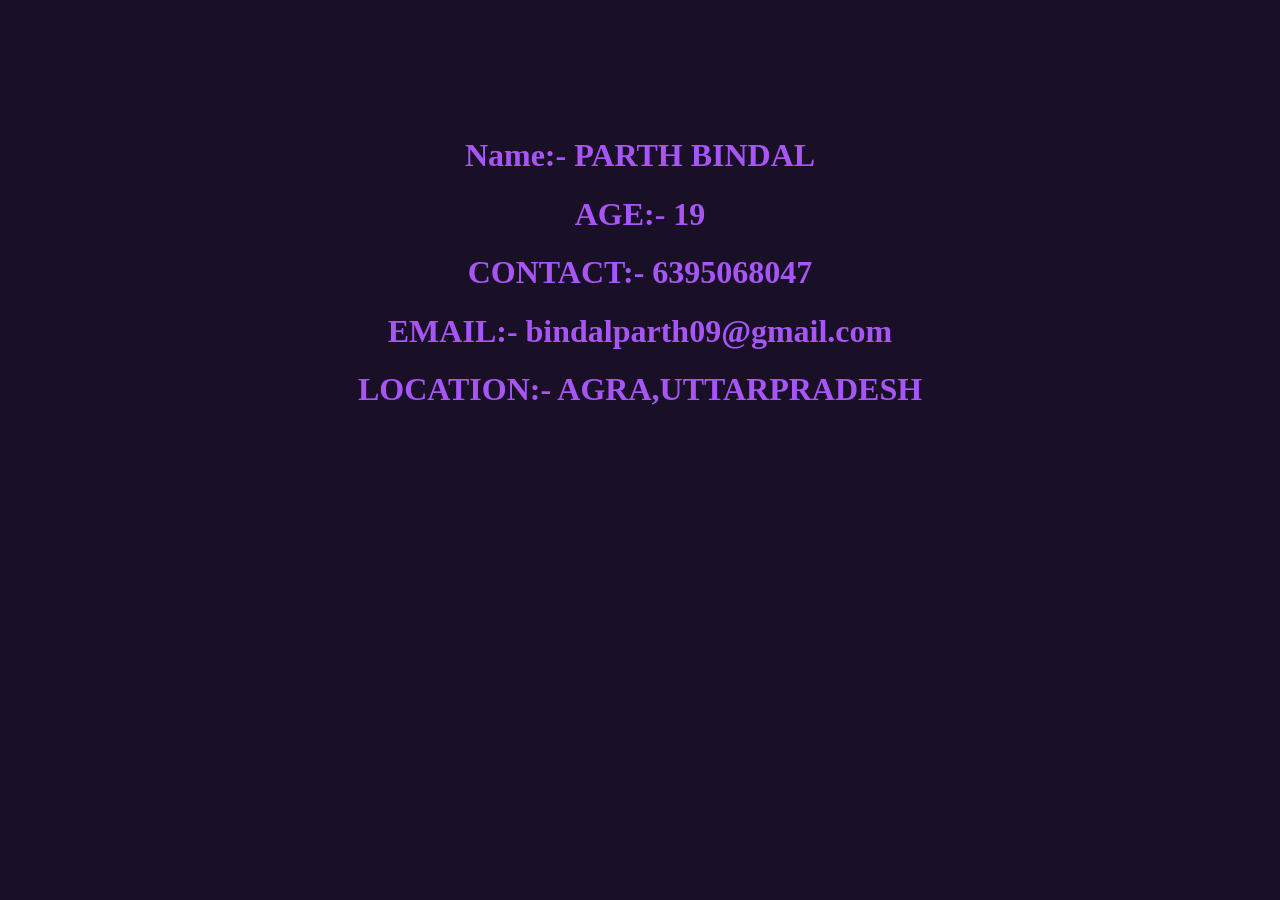
<file: Task-1/Portfolio/Get In Touch.html>
<!DOCTYPE html>
<html lang="en">
<head>
    <meta charset="UTF-8">
    <meta name="viewport" content="width=device-width, initial-scale=1.0">
    <title>Get In Touch</title>
    <style>
        h1{
            color: #A855F7;
        }
    </style>
</head>
<center>
<body style="background-color: #191027;">
    <br><br><br><br><br><br>
    <B><h1>Name:- PARTH BINDAL</h1></B>
    <B><h1>AGE:- 19</h1></B>
    <B><h1>CONTACT:- 6395068047</h1></B>
    <b><h1>EMAIL:- bindalparth09@gmail.com</h1></b>
    <b><h1>LOCATION:- AGRA,UTTARPRADESH </h1></b>
</body>
</center>
</html>
</file>
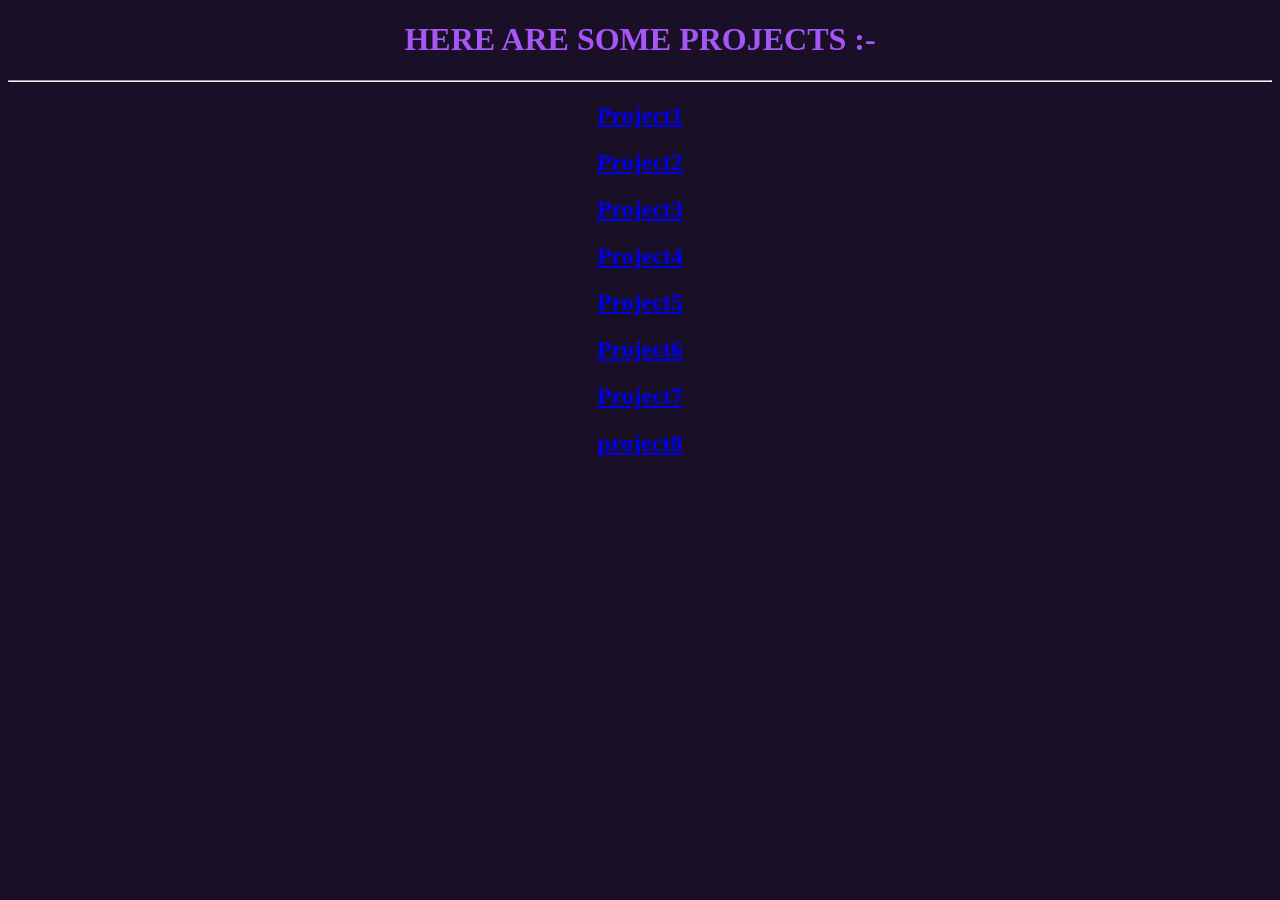
<file: Task-1/Portfolio/MyProjects.html>
<!DOCTYPE html>
<html lang="en">
<head>
    <meta charset="UTF-8">
    <meta name="viewport" content="width=device-width, initial-scale=1.0">
    <title>My Projects</title>
    <style>
        .anchor:visited{
            color:whitesmoke;
        }
         .anchor:active{
        color:blue;

    }
    </style>
</head>
<center>
<body style="background-color: #191027;">
   <h1 style="color:  #A855F7;">HERE ARE SOME PROJECTS :- </h1>
   <hr>
    <h2 ><a href="project1.html" class="anchor" >Project1</a></b></h2>
    <h2><a href="project2.html" class="anchor">Project2</a></h2>
    <h2><a href="project3.html"class="anchor">Project3</a></h2>
    <h2><a href="project4.html"class="anchor">Project4</a></h2>
    <h2><a href="project5.html"class="anchor">Project5</a></h2>
    <h2><a href="project6.html"class="anchor">Project6</a></h2> 
    <h2><a href="project7.html"class="anchor">Project7</a></h2>
    <h2><a href="project8.html"class="anchor">project8</a></h2>

</body>
</center>
</html>
</file>
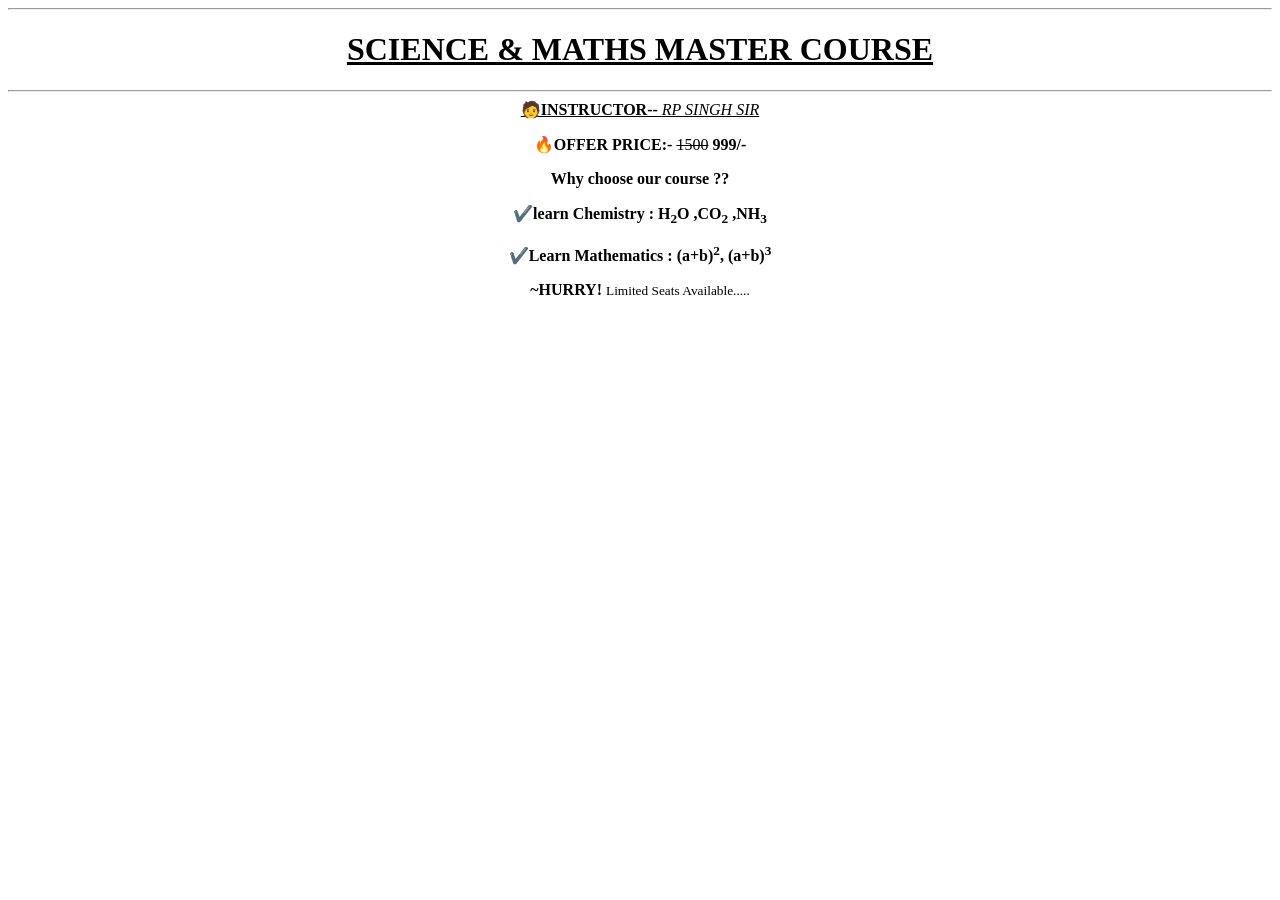
<file: Task-1/Portfolio/project1.html>
<!DOCTYPE html>
<html lang="en">
<head>
    <meta charset="UTF-8">
    <meta name="viewport" content="width=device-width, initial-scale=1.0">
    <title>online course adv</title>
</head>
<body>
    <hr>
    <center>
    <h1><u>SCIENCE & MATHS MASTER COURSE</u></h1>
    <hr
    </P><U><b>🧑INSTRUCTOR--&nbsp;</b><I>RP SINGH SIR</I></U></P>
    <p><B>🔥OFFER PRICE:-&nbsp;</B><strike>1500</strike>&nbsp;<b>999/-</b></p>
    <p><b>Why choose our course ??</b></p>
    <p><b>✔️learn Chemistry : H<sub>2</sub>O ,CO<sub>2</sub> ,NH<sub>3</sub></b></p>
    <p><b>✔️Learn Mathematics : (a+b)<sup>2</sup>, (a+b)<sup>3</sup></b></p>
    <p><b>~HURRY!  </b><SMall>Limited Seats Available.....</SMall></p>
    </center>
</body>
</html>
</file>
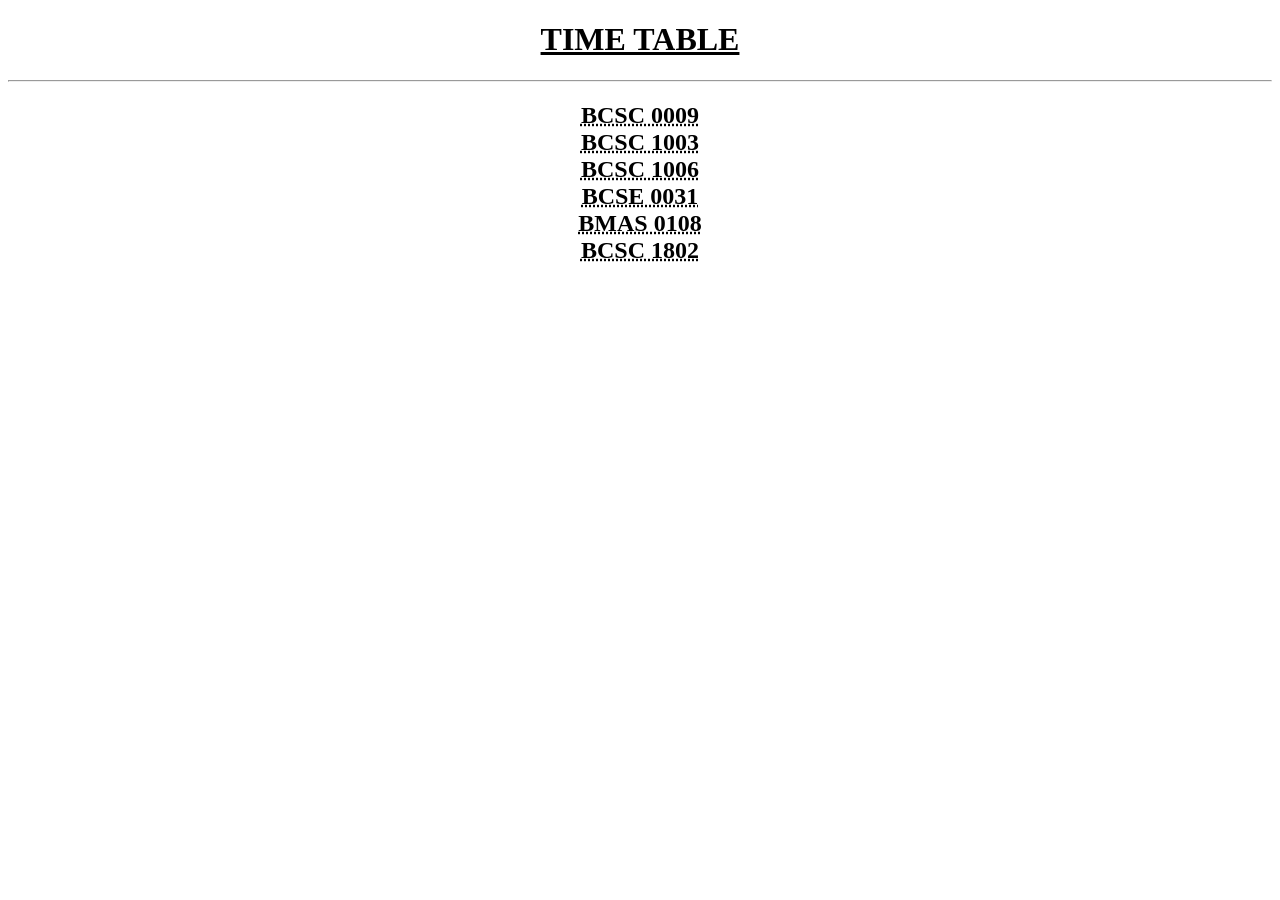
<file: Task-1/Portfolio/project2.html>
<!DOCTYPE html>
<html lang="en">
<head>
    <meta charset="UTF-8">
    <meta name="viewport" content="width=device-width, initial-scale=1.0">
    <title>Document</title>
</head>
<body> <center>
    <h1><u>TIME TABLE</u></h1>
    <hr>
    <h2>
    <abbr title="Software Eng :- 10:00 - 11:00
    Faculty :- Anupam Yadav">BCSC 0009</abbr>
    <br>
    <abbr title="Database Managment System :- 11:00 - 12:00
    Faculty :- Abhishek Sharma ">BCSC 1003</abbr>
    <br>
    <abbr title="Data Structure And Algorithms :- 12:00 - 01:00
    Faculty :- Monu Kumar">BCSC 1006</abbr>
    <br>
    <abbr title="Introduction to Fontend :- 02:00 - 03:00
   Faculty :- meghna maam ">BCSE 0031</abbr>
    <br>
    <abbr title="Probability And Statistics :- 03:00 - 04:00
    Faculty :- Mata Maam">BMAS 0108</abbr>
    <br>
    <abbr title="Data Structure And Management System Lab:- 04:00 - 06:00
    Faculty :- Atif Aslam">BCSC 1802</abbr>
    </center>
    </h2>
</body>
</html>
</file>
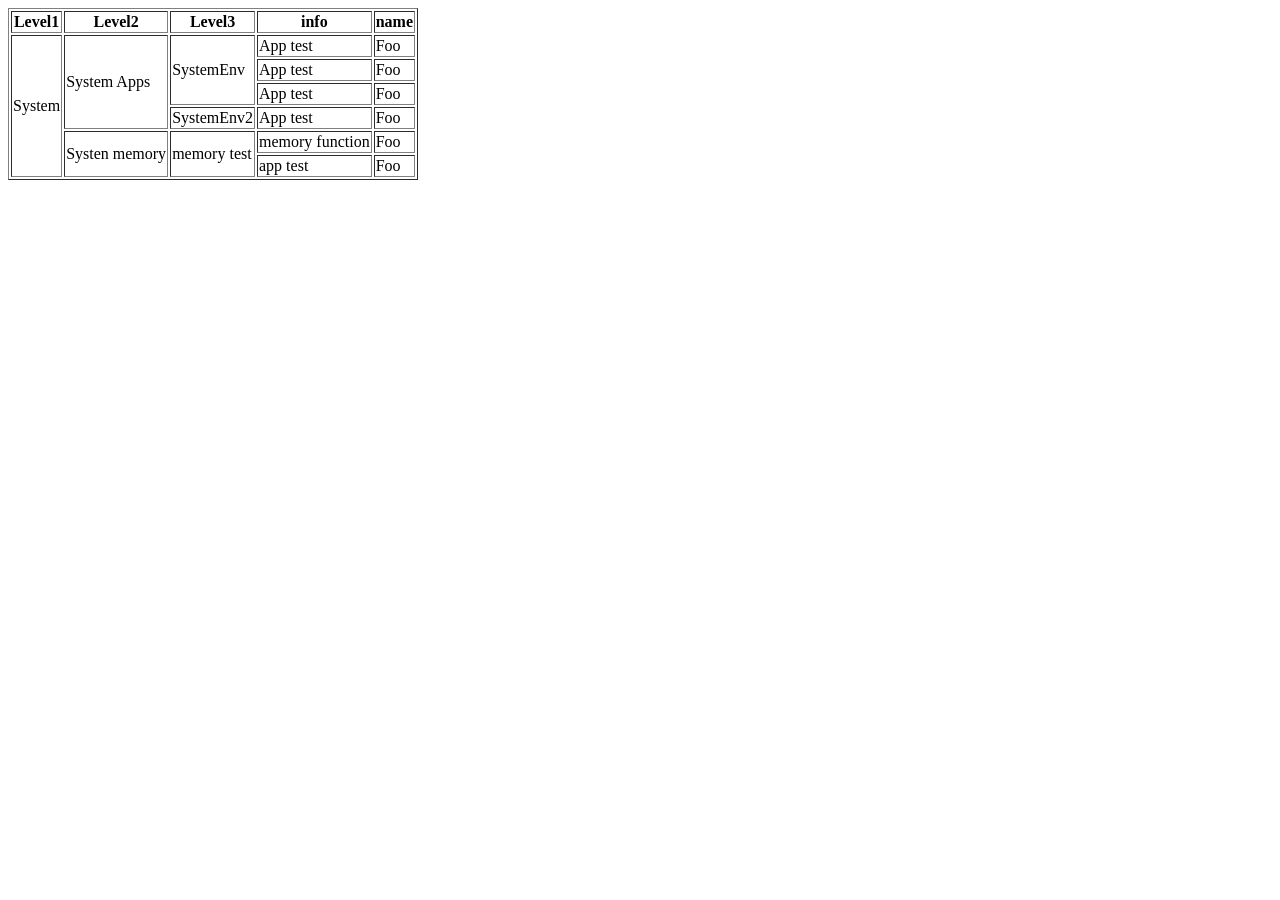
<file: Task-1/Portfolio/project4.html>
<!DOCTYPE html>
<html lang="en">
<head>
    <meta charset="UTF-8">
    <meta name="viewport" content="width=device-width, initial-scale=1.0">
    <title>Document</title>
</head>
<body>
    <table border="1">
        <tr>
            <th>Level1</th>
            <th>Level2</th>
            <th>Level3</th>
            <th>info</th>
            <th>name</th>
        </tr>
        <tr>
            <td rowspan="6">System</td>
            <td rowspan="4">System Apps</td>
            <td rowspan="3">SystemEnv</td>
            <td>App test</td>
            <td>Foo</td>
        </tr>
        <tr>
            <td>App test</td>
            <td>Foo</td>
        </tr>
         <tr>
            <td>App test</td>
            <td>Foo</td>
        </tr>
         <tr>
            <td>SystemEnv2</td>
            <td>App test</td>
            <td>Foo</td>
        </tr>
        <tr>
            <td rowspan="2" >Systen memory</td>
            <td rowspan="2" >memory test</td>
            <td>memory function</td>
            <td>Foo</td>
        </tr>
        <tr>
            <td>app test</td>
            <td>Foo</td>
        </tr>
    </table>
</body>
</html>
</file>
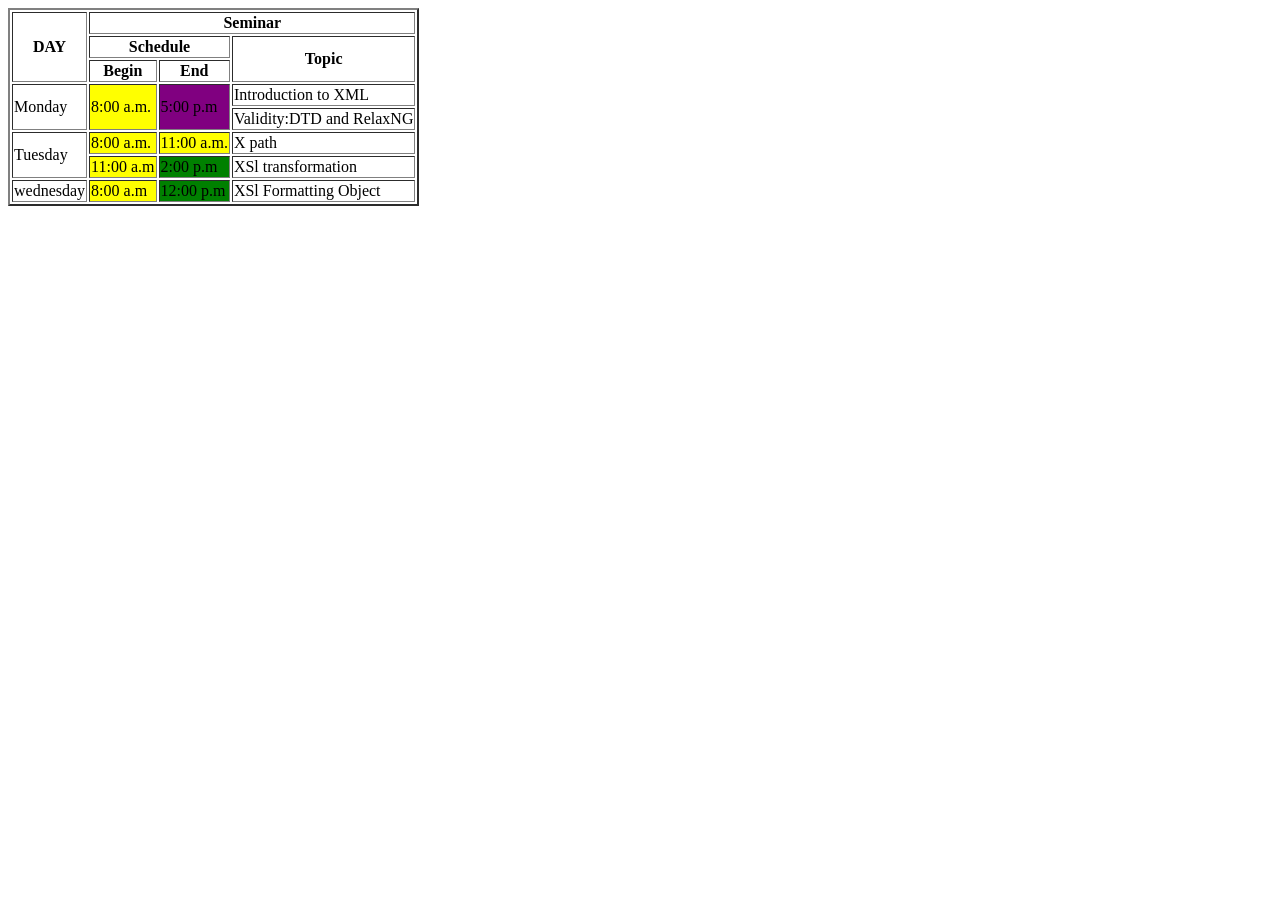
<file: Task-1/Portfolio/project5.html>
<!DOCTYPE html>
<html lang="en">
<head>
    <meta charset="UTF-8">
    <meta name="viewport" content="width=device-width, initial-scale=1.0">
    <title>Document</title>
</head>
<body>
   <table border="2" >
    <tr>
        <th rowspan="3">DAY</th>
        <th colspan="3">Seminar</th>
    </tr>
    <tr>
        <th colspan="2">Schedule</th>
        <th rowspan="2">Topic</th>
    </tr>
    <tr>
        <th>Begin</th>
        <th>End</th>
    </tr>
    <tr>
        <td rowspan="2">Monday</td>
        <td rowspan="2" bgcolor="yellow">8:00 a.m.</td>
        <td rowspan="2" bgcolor="purple">5:00 p.m</td>
        <td>Introduction to XML</td>
    </tr>
    <tr>
        <td>Validity:DTD and RelaxNG</td>
    </tr>
    <tr>
        <td rowspan="2">Tuesday</td>
        <td bgcolor="yellow">8:00 a.m.</td>
        <td bgcolor="yellow">11:00 a.m.</td>
        <td colspan="2">X path</td>
    </tr>
    <tr>
        <td bgcolor="yellow">11:00 a.m</td>
        <td bgcolor="green">2:00 p.m</td>
        <td>XSl transformation</td>
    </tr>
    <tr>
        <td>wednesday</td>
        <td bgcolor="yellow">8:00 a.m</td>
        <td bgcolor="green">12:00 p.m</td>
        <td>XSl Formatting Object</td>
    </tr>
   </table> 
</body>
</html>
</file>
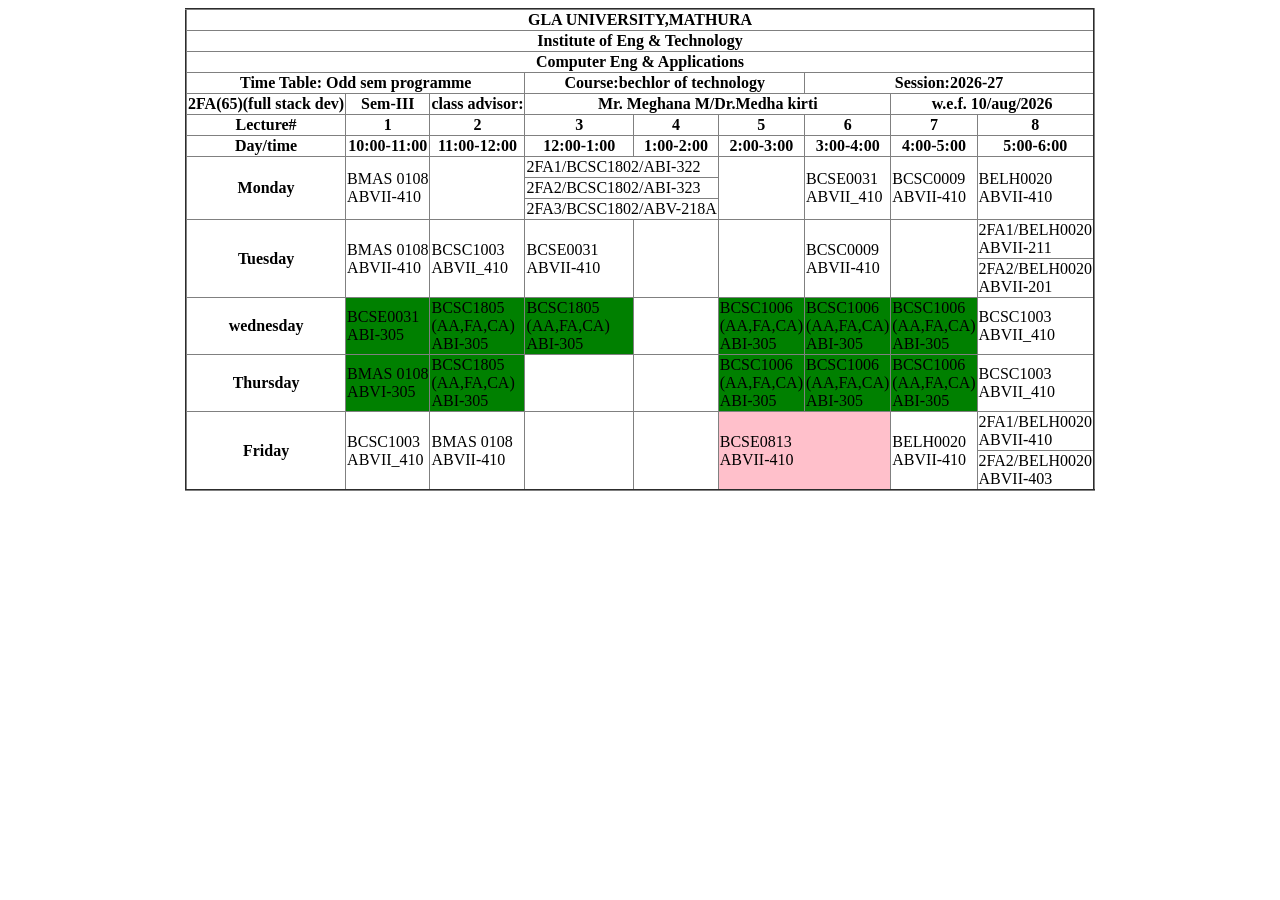
<file: Task-1/Portfolio/project6.html>
<!DOCTYPE html>
<html lang="en">
<head>
    <meta charset="UTF-8">
    <meta name="viewport" content="width=device-width, initial-scale=1.0">
    <title>time table</title>
</head>
<body>
    <center>
    <table border="2" style="border-collapse: collapse;">
        <tr>
            <th colspan="9">GLA UNIVERSITY,MATHURA</th>
        </tr>
        <tr>
            <th colspan="9">Institute of Eng & Technology</th>
        </tr>
        <tr>
            <th colspan="9">Computer Eng & Applications</th>
        </tr>
        <tr>
            <th colspan="3">Time Table: Odd sem programme</th>
            <th colspan="3">Course:bechlor of technology</th>
            <th colspan="3">Session:2026-27</th>
        </tr>
        <tr>
            <th>2FA(65)(full stack dev)</th>
            <th>Sem-III</th>
            <th>class advisor:</th>
            <th colspan="4">Mr. Meghana M/Dr.Medha kirti</th>
            <th colspan="2">w.e.f. 10/aug/2026</th>
        </tr>
        <tr>
            <th>Lecture#</th>
            <th>1</th>
            <th>2</th>
            <th>3</th>
            <th>4</th>
            <th>5</th>
            <th>6</th>
            <th>7</th>
            <th>8</th>
        </tr>
        <tr>
            <th>Day/time</th>
            <th>10:00-11:00</th>
            <th>11:00-12:00</th>
            <th>12:00-1:00</th>
            <th>1:00-2:00</th>
            <th>2:00-3:00</th>
            <th>3:00-4:00</th>
            <th>4:00-5:00</th>
            <th>5:00-6:00</th>
        </tr>
        <tr>
            <th rowspan="3">Monday</th>
            <td rowspan="3">BMAS 0108
                <br>
                ABVII-410
            </td>
            <TD rowspan="3"></TD>
            <td colspan="2">2FA1/BCSC1802/ABI-322</td>
            <TD rowspan="3"></TD>
            <td rowspan="3">BCSE0031 <br>ABVII_410</td>
            <td rowspan="3">BCSC0009 <br>ABVII-410</td>
            <td rowspan="3"> BELH0020 <br>ABVII-410</td>
        </tr>
        <tr>
            <TD colspan="2">2FA2/BCSC1802/ABI-323</TD>
        </tr>
        <tr>
             <TD colspan="2">2FA3/BCSC1802/ABV-218A</TD>
        </tr>
        <tr>
            <th rowspan="2">Tuesday</th>
            <td rowspan="2">BMAS 0108
                <br>
                ABVII-410
            </td>
            <td rowspan="2">BCSC1003 <br>ABVII_410</td>
            <td rowspan="2">BCSE0031 <br>ABVII-410</td>
            <td rowspan="2"></td>
            <td rowspan="2"></td>
            <td rowspan="2">BCSC0009 <br>ABVII-410</td>
            <td rowspan="2"></td>
            <td >2FA1/BELH0020 <br>ABVII-211</td>
            </tr>
            <tr>
            <td >2FA2/BELH0020 <br>ABVII-201</td>
            </tr>
        <tr>
            <th>wednesday</th>
            <td bgcolor="green">BCSE0031 <br>ABI-305</td>
            <td bgcolor="green">BCSC1805 <br>(AA,FA,CA) <br>ABI-305</td>
            <td bgcolor="green">BCSC1805 <br>(AA,FA,CA) <br>ABI-305</td>
            <td></td>
            <td bgcolor="green">BCSC1006 <br>(AA,FA,CA) <br>ABI-305</td>
            <td bgcolor="green">BCSC1006 <br>(AA,FA,CA) <br>ABI-305</td>
            <td bgcolor="green">BCSC1006 <br>(AA,FA,CA) <br>ABI-305</td>
            <td >BCSC1003 <br>ABVII_410</td>
        </tr>
        <tr>
            <th>Thursday</th>
             <td bgcolor="green">BMAS 0108
                <br>
                ABVI-305
            </td>
             <td bgcolor="green">BCSC1805 <br>(AA,FA,CA) <br>ABI-305</td>
             <td></td>
             <td></td>
             <td bgcolor="green">BCSC1006 <br>(AA,FA,CA) <br>ABI-305</td>
             <td bgcolor="green">BCSC1006 <br>(AA,FA,CA) <br>ABI-305</td>
             <td bgcolor="green">BCSC1006 <br>(AA,FA,CA) <br>ABI-305</td>
             <td>BCSC1003 <br>ABVII_410</td>
        </tr>
        <tr>
            <th rowspan="2">Friday</th>
             <td rowspan="2">BCSC1003 <br>ABVII_410</td>
             <td rowspan="2">BMAS 0108<br>ABVII-410</td>
             <td rowspan="2"></td>
             <td rowspan="2"></td>
              <TD colspan="2" rowspan="2" bgcolor="pink">BCSE0813 <br>ABVII-410</TD>
              <td rowspan="2">BELH0020 <br>ABVII-410</td>
               <td>2FA1/BELH0020 <br>ABVII-410</td>
        </tr>
        <tr>
             <td >2FA2/BELH0020 <br>ABVII-403</td>
        </tr>
    </table>
    </center>
</body>
</html>
</file>
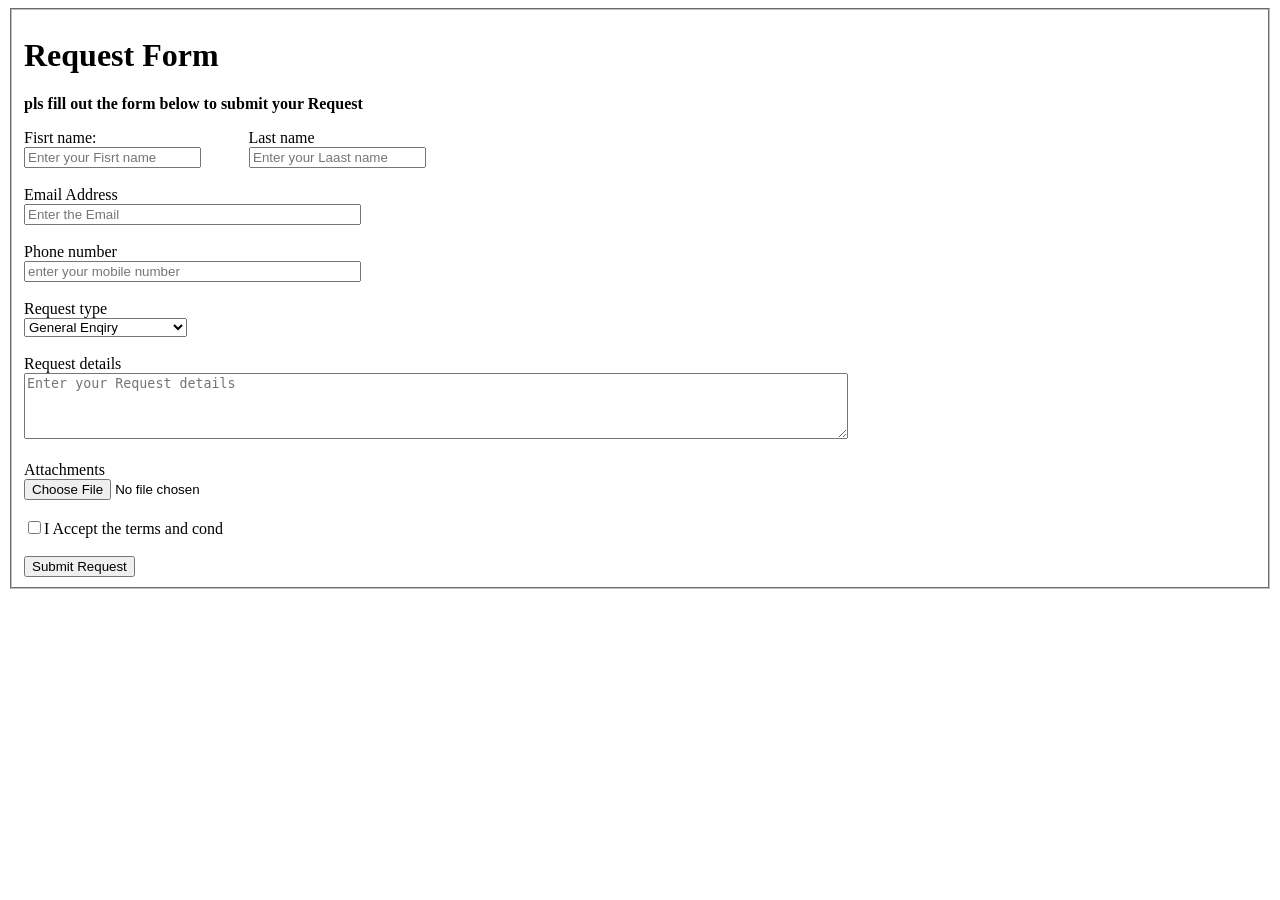
<file: Task-1/Portfolio/project7.html>
<!DOCTYPE html>
<html lang="en">
<head>
    <meta charset="UTF-8">
    <meta name="viewport" content="width=device-width, initial-scale=1.0">
    <title>Document</title>
</head>
<body>
          <fieldset>
    <h1>Request Form</h1>
    <p><b>pls fill out the form below to submit your Request</b></p>
    <form>
      <label>Fisrt name: </label> &nbsp;&nbsp;&nbsp;&nbsp;&nbsp;&nbsp;&nbsp;&nbsp;&nbsp;&nbsp;&nbsp;&nbsp;&nbsp;&nbsp;&nbsp;&nbsp;&nbsp;&nbsp;&nbsp;&nbsp;&nbsp;&nbsp;&nbsp;&nbsp;&nbsp;&nbsp;&nbsp;&nbsp;&nbsp;&nbsp;&nbsp;&nbsp;&nbsp;&nbsp;&nbsp;&nbsp;
        <label>Last name</label>
        <br>
        <input type="text" placeholder="Enter your Fisrt name" required> &nbsp;&nbsp;&nbsp;&nbsp;&nbsp;&nbsp;&nbsp;&nbsp;&nbsp;&nbsp;
        <input type="text" placeholder="Enter your Laast name" required>
        <br><br>
        <label>Email Address</label>
        <br>
        <input type="email" placeholder="Enter the Email" size="40" required>
        <br><br>
        <label>Phone number</label>
        <br>
        <input type="tel" pattern="+91 [0-9]{9}" placeholder="enter your mobile number" size="40" required><br><br>
        <label>Request type</label>
        <br>
        <select>
            <option>General Enqiry</option>
            <option>Order Realated Enquiry</option>
            <option>Complain</option>
            <option>Feedback</option>
        </select><br><br>
        <label>Request details</label><br>
        <textarea cols="100" rows="4" placeholder="Enter your Request details"></textarea><br><br>
        <label>Attachments</label><br>
        <input type="file" size="40"><br><br>
        <input type="checkbox">I Accept the terms and cond
        <br><br>
        <input type="submit" value="Submit Request" >
    </form>
     </fieldset>
    
</body>
</html>
</file>
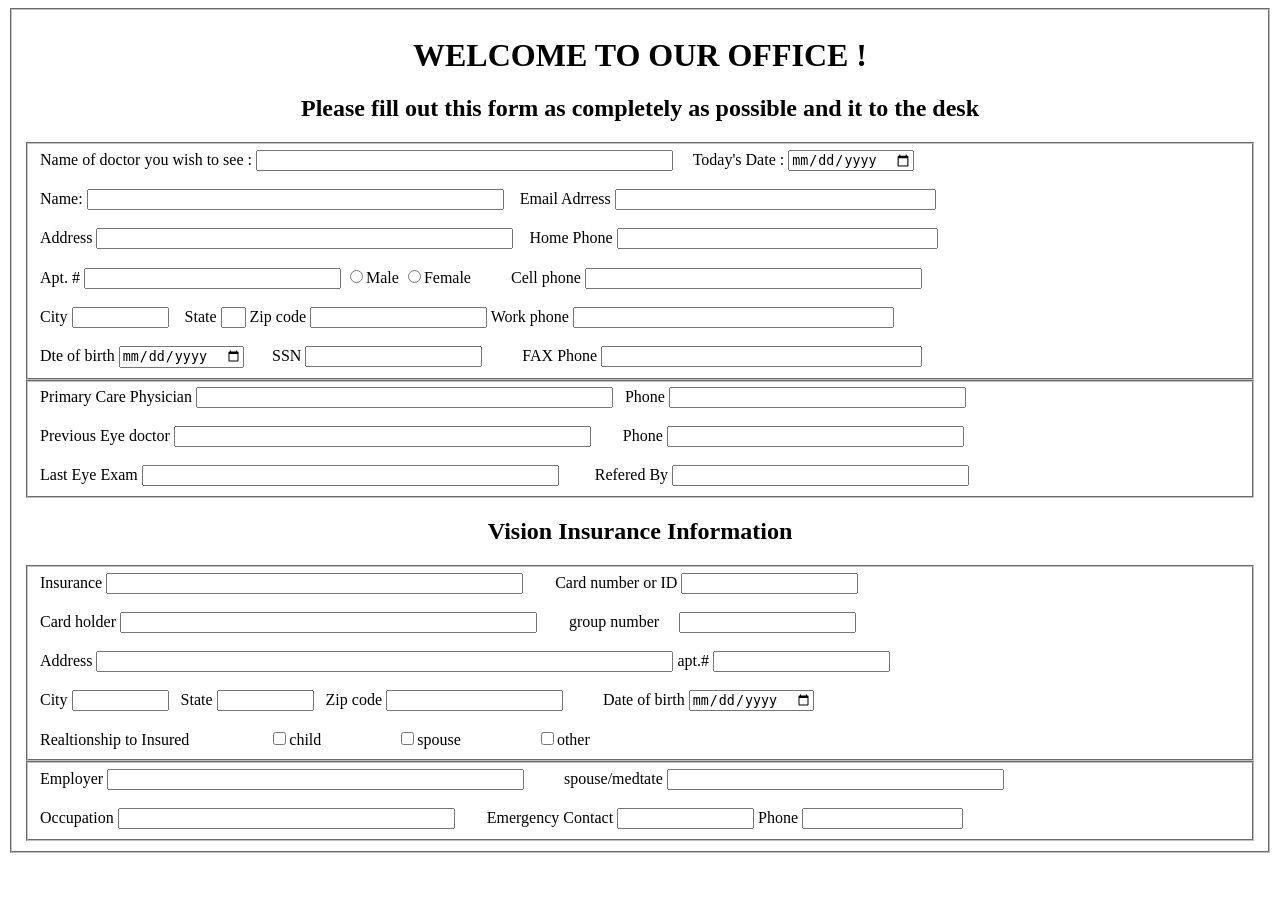
<file: Task-1/Portfolio/project8.html>
<!DOCTYPE html>
<html lang="en">
<head>
    <meta charset="UTF-8">
    <meta name="viewport" content="width=device-width, initial-scale=1.0">
    <title>Document</title>
</head>
<body>
    <fieldset>
        <center>
    <h1><b>WELCOME TO OUR OFFICE !</b></h1>
    <h2>Please fill out this form as completely as possible and it to the desk</h2>
    </center>
    <fieldset>
        <label>Name of doctor you wish to see : </label>
        <input type="text" size="50">
        &nbsp;&nbsp;&nbsp;
        <label>Today's Date :</label>
        <input type="date"><br><br>
        <label>Name: </label>
        <input type="text" size="50">&nbsp;&nbsp;&nbsp;
        <label>Email Adrress</label>
        <input type="email" size="38"><br><br>
        <label>Address</label>
        <input type="text" size="50">&nbsp;&nbsp;&nbsp;
        <labe>Home Phone </label>
        <input type="tel" size="38" pattern="+91[0-9]{9}">
        <br><br>
        <label>Apt. # </label>
        <input type="text" size="30">
        <input type="radio" name="gender">Male
            <input type="radio" name="gender">Female&nbsp;&nbsp;&nbsp;&nbsp;&nbsp;&nbsp;&nbsp;&nbsp;&nbsp;
            <label>Cell phone </label>
            <input type="tel" size="40"><br><br>
            <label>City </label>
            <input type="text" size="10">&nbsp;&nbsp;&nbsp;
            <label>State </label>
            <input type="text" size="1">
            <label>Zip code </label>
            <input type="number">
            <label>Work phone </label>
            <input type="tel" size="38"><br><br>
            <label>Dte of birth </label>
            <input type="date">&nbsp;&nbsp;&nbsp;&nbsp;&nbsp;&nbsp;
            <label>SSN </label>
            <input type="number">&nbsp;&nbsp;&nbsp;&nbsp;&nbsp;&nbsp;&nbsp;&nbsp;&nbsp;
            <label>FAX Phone </label>
            <input type="tel" size="38">
    </fieldset>
    <fieldset>
        <label>Primary Care Physician</label>
        <input type="text" size="50">&nbsp;&nbsp;
        <label>Phone </label>
        <input type="tel" size="35"><br><br>
        <label>Previous Eye doctor </label>
        <input type="text" size="50">&nbsp;&nbsp;&nbsp;&nbsp;&nbsp;&nbsp;&nbsp;
        <label>Phone </label>
        <input type="tel" size="35"><br><br>
        <label>Last Eye Exam </label>
        <input type="text" size="50">&nbsp;&nbsp;&nbsp;&nbsp;&nbsp;&nbsp;&nbsp;&nbsp;
        <label>Refered By </label>
        <input type="text" size="35">
    </fieldset><center>
    <h2>Vision Insurance Information</h2>
    </center>
    <fieldset>
        <label>Insurance </label>
        <input type="text" size="50" >&nbsp;&nbsp;&nbsp;&nbsp;&nbsp;&nbsp;&nbsp;
        <label>Card number or ID </label>
        <input type="number" size="35"><br><br>
        <label>Card holder </label>
        <input type="text" size="50">&nbsp;&nbsp;&nbsp;&nbsp;&nbsp;&nbsp;&nbsp;
        <label>group number</label>&nbsp;&nbsp;&nbsp;&nbsp;
        <input type="number"><br><br>
        <label>Address</label>
        <input type=" text" size="70">
        <label>apt.#</label>
        <input type="text" size="20"><br><br>
        <label>City </label>
        <input type="text" size="10">&nbsp;&nbsp;
        <label>State </label>
        <input type="text" size="10">&nbsp;&nbsp;
        <label>Zip code </label>
        <input type="number">&nbsp;&nbsp;&nbsp;&nbsp;&nbsp;&nbsp;&nbsp;&nbsp;&nbsp;
        <label>Date of birth </label>
        <input type="date"><br><br>
        <label>Realtionship to Insured </label>&nbsp;&nbsp;&nbsp;&nbsp;&nbsp;&nbsp;&nbsp;&nbsp;&nbsp;&nbsp;&nbsp;&nbsp;&nbsp;&nbsp;&nbsp;&nbsp;&nbsp;&nbsp;
        <input type="checkbox">child&nbsp;&nbsp;&nbsp;&nbsp;&nbsp;&nbsp;&nbsp;&nbsp;&nbsp;&nbsp;&nbsp;&nbsp;&nbsp;&nbsp;&nbsp;&nbsp;&nbsp;&nbsp;
            <input type="checkbox">spouse&nbsp;&nbsp;&nbsp;&nbsp;&nbsp;&nbsp;&nbsp;&nbsp;&nbsp;&nbsp;&nbsp;&nbsp;&nbsp;&nbsp;&nbsp;&nbsp;&nbsp;&nbsp;
             <input type="checkbox">other
    </fieldset>
    <fieldset>
        <label>Employer </label>
        <input type="text" size="50">&nbsp;&nbsp;&nbsp;&nbsp;&nbsp;&nbsp;&nbsp;&nbsp;&nbsp;
        <label>spouse/medtate </label>
        <input type="text" size="40"><br><br>
        <label>Occupation </label>
        <input type="text" size="40">&nbsp;&nbsp;&nbsp;&nbsp;&nbsp;&nbsp;&nbsp;
        <label>Emergency Contact </label>
        <input type="tel" size="15">
        <label>Phone </label>
        <input type="tel" size="18">
    </fieldset> 
</fieldset>
</body>
</html>
</file>
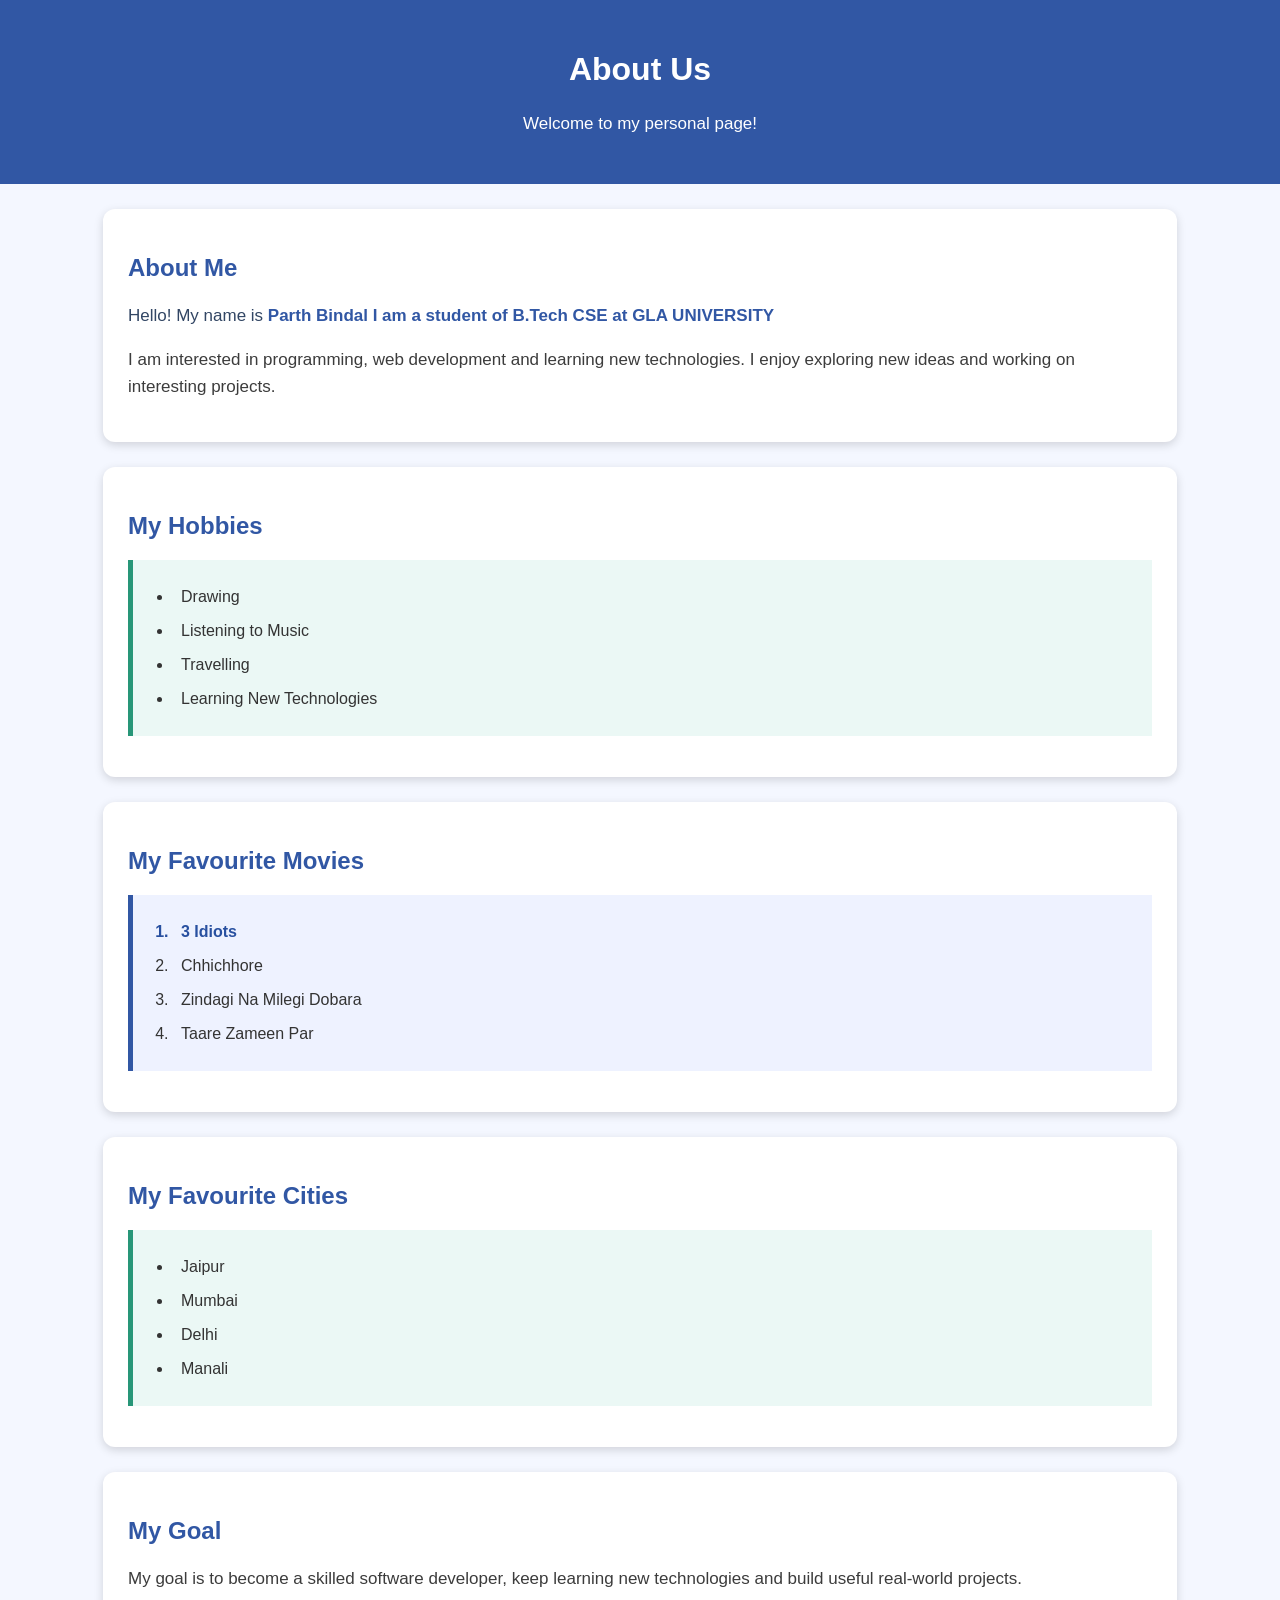
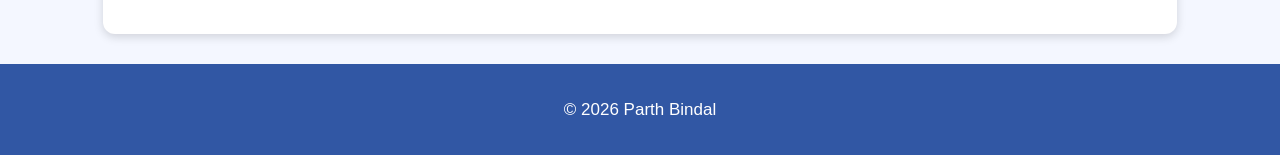
<file: task-2/About-us/About_us.html>
<!DOCTYPE html>
<html lang="en">

<head>
    <meta charset="UTF-8">
    <meta name="viewport" content="width=device-width, initial-scale=1.0">

    <title>About Us</title>
    <link rel="stylesheet" href="aboutus.css">
</head>

<body>
    <header id="header">
        <h1>About Us</h1>
        <p>Welcome to my personal page!</p>
    </header>
    <section class="section">

        <h2>About Me</h2>

        <p id="intro">
            Hello! My name is <span class="highlight">Parth Bindal
            I am a student of <span class="highlight">B.Tech CSE</span>
            at <span class="highlight">GLA UNIVERSITY
        </p>

        <p>
            I am interested in programming, web development and
            learning new technologies. I enjoy exploring new ideas
            and working on interesting projects.
        </p>

    </section>
    <section class="section">

        <h2>My Hobbies</h2>

        <ul>
            <li>Drawing</li>
            <li>Listening to Music</li>
            <li>Travelling</li>
            <li>Learning New Technologies</li>
        </ul>

    </section>
    <section class="section">

        <h2>My Favourite Movies</h2>

        <ol>
            <li>3 Idiots</li>
            <li>Chhichhore</li>
            <li>Zindagi Na Milegi Dobara</li>
            <li>Taare Zameen Par</li>
        </ol>

    </section>

    <section class="section">

        <h2>My Favourite Cities</h2>

        <ul>
            <li>Jaipur</li>
            <li>Mumbai</li>
            <li>Delhi</li>
            <li>Manali</li>
        </ul>

    </section>

    <section class="section">

        <h2>My Goal</h2>

        <p>
            My goal is to become a skilled software developer,
            keep learning new technologies and build useful
            real-world projects.
        </p>

    </section>


    <footer>
        <p>© 2026 Parth Bindal
    </footer>

</body>

</html>
</file>
<file: task-2/About-us/aboutus.css>
/* Element Selector */
body {
    font-family: Arial, sans-serif;
    background-color: #f4f7ff;
    margin: 0;
    padding: 0;
    color: #333333;
}


/* ID Selector */
#header {
    background-color: #3157a4;
    color: white;
    text-align: center;
    padding: 30px;
}


/* Class Selector */
.section {
    background-color: white;
    width: 80%;
    margin: 25px auto;
    padding: 25px;
    border-radius: 12px;

    /* RGB color */
    box-shadow: 0 3px 10px rgb(0, 0, 0, 0.15);
}


/* Element Selector */
h2 {
    color: #3157a4;
}


/* Element Selector */
p {
    font-size: 17px;
    line-height: 1.6;
}


/* ID Selector */
#intro {
    color: rgb(50, 70, 100);
}


/* Class Selector */
.highlight {
    color: #3157a4;
    font-weight: bold;
}


/* Ordered List - Movies */
ol {
    background-color: #eef2ff;
    padding: 20px 40px;
    border-left: 5px solid #3157a4;
}


/* Styling list items */
ol li {
    padding: 8px;
    font-size: 16px;
}


/* Unordered List - Cities and Hobbies */
ul {
    background-color: rgb(235, 248, 245);
    padding: 20px 40px;
    border-left: 5px solid rgb(40, 150, 120);
}


/* Styling list items */
ul li {
    padding: 8px;
    font-size: 16px;
}


/* Pseudo-class Selector */
li:hover {
    background-color: #d9e2ff;
    cursor: pointer;
}


/* Pseudo-class Selector */
ol li:first-child {
    font-weight: bold;
    color: rgb(40, 80, 160);
}


/* Cascading Example */
.section p {
    color: rgb(60, 60, 60);
}


/* Element Selector */
footer {
    background-color: #3157a4;
    color: white;
    text-align: center;
    padding: 15px;
    margin-top: 30px;
}
</file>
